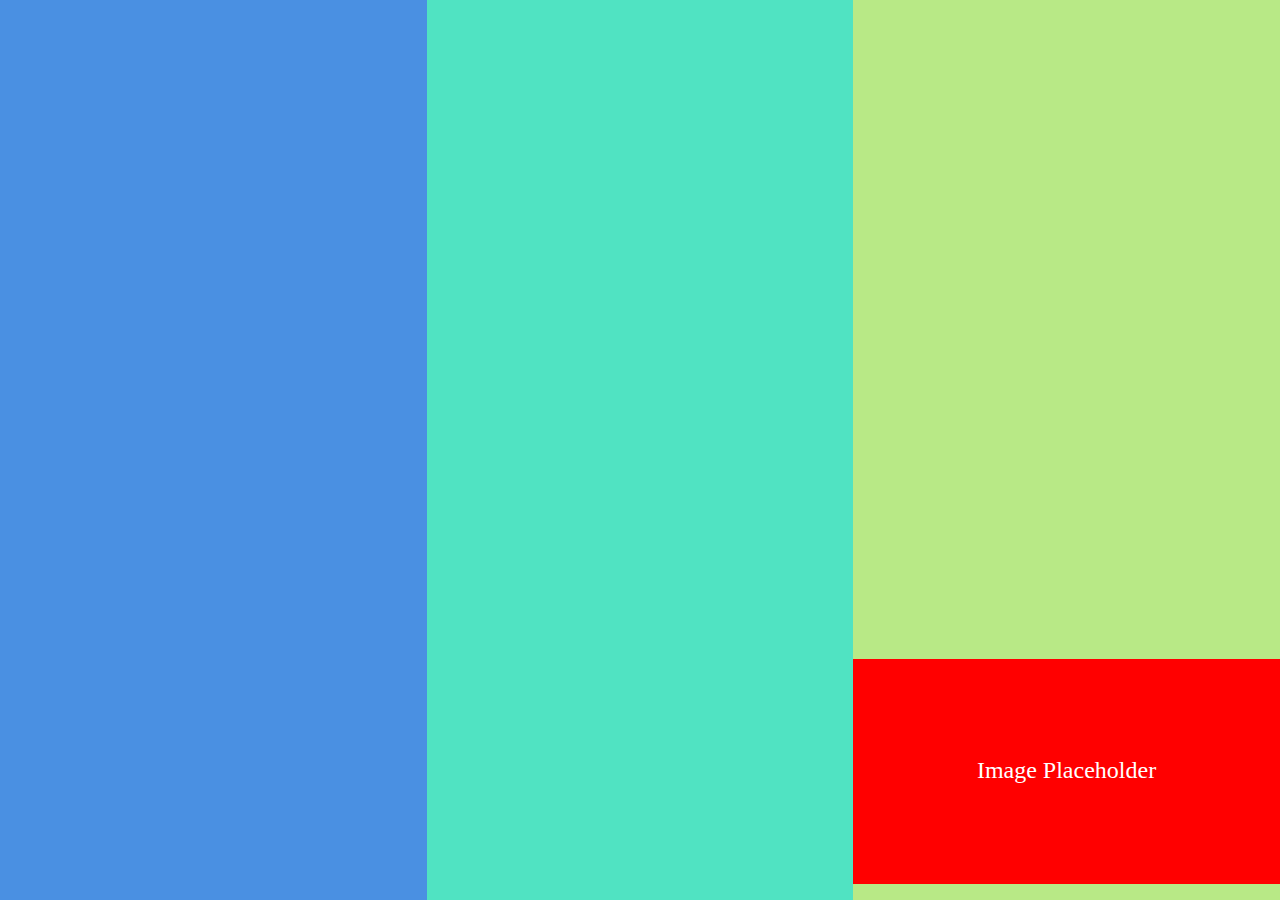
<file: second/index.html>
<!DOCTYPE html>
<html>
<head>
	<link rel="stylesheet" href="style.css"
	<title></title>
</head>
<body>
	<div class="left"></div>
	<div class="middle"></div>
	<div class="right"></div>	
	<div class="bottom">
		<p>Image Placeholder</p>
	</div>
</body>
</html>
</file>
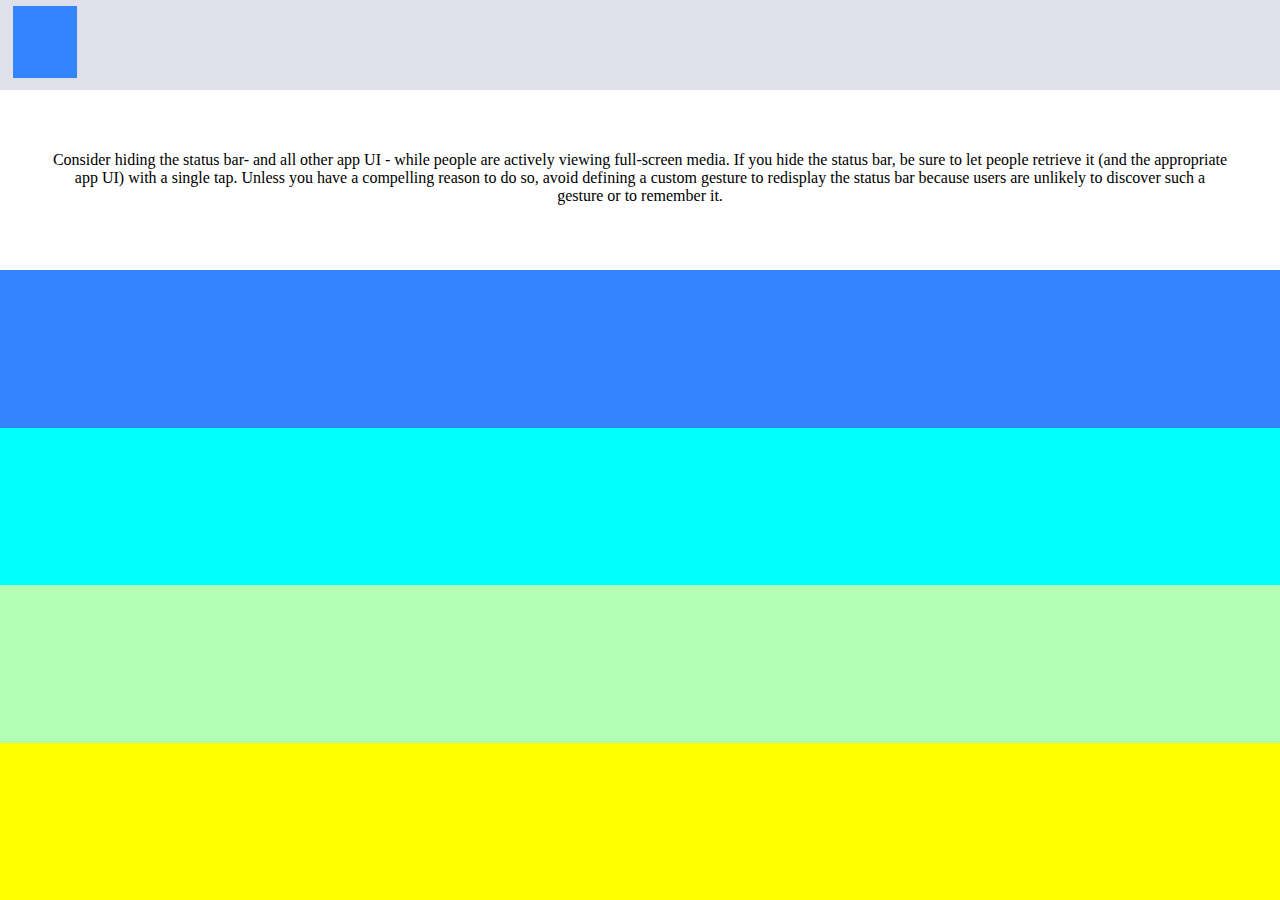
<file: third/index.html>
<!DOCTYPE>
<html>
<head>
  <title></title>
  <link rel="stylesheet" href="style.css">
</head>
<body>
<div class="smallBlue"></div>
<div class="grey"></div>
<div class="white">
	<p>Consider hiding the status bar- and all other app UI - while people are actively viewing full-screen media. If you hide the status bar, be sure to let people retrieve it (and the appropriate app UI) with a single tap. Unless you have a compelling reason to do so, avoid defining a custom gesture to redisplay the status bar because users are unlikely to discover such a gesture or to remember it.
	</p>
</div>
<div class="blue"></div>
<div class="turquoise"></div>
<div class="lime"></div>
<div class="yellow"></div>



</body>
</html>
</file>
<file: second/style.css>
html, body {
	height: 100%;
	width: 100%;
	margin: 0;
	max-height: 100%;
}

.left {
	height: 100%;
	width: 33.33%;
	float: left;
	background-color: #4A90E2;
}

.middle {
	height: 100%;
	width: 33.33%;
	float: left;
	background-color: #50E3C2;
}

.right {
	height: 100%;
	width: 33.33%;
	float: right;
	background-color: #B8E986;
}

.bottom {
	display: inline-block;
	height: 25%;
	width: 33.33%;
	background-color: red;
  text-align: center;
  float: right;
  position: absolute;
  margin-top: 51.5%;
  color: white ;
  font-size: 24px;
}

.bottom p {
  position: relative;
  top: 33%;
}
</file>
<file: third/style.css>
html, body {
  margin: 0%;
}
.grey {
  background-color: #e0e0eb;
  width: 100%;
  height: 10%;
}
.smallBlue {
  background-color: #3385ff;
  float: left;
  height: 8%;
  width: 5%;
  margin: .5% 1%;
}
.white {
  background-color: white;
  height: 20%;
  width: 100%;
  postion: relative;
}
.white p {
  position: absolute;
  top: 15%;
  text-align: center;
  left: 50px;
  right: 50px;
}
.blue {
  background-color: #3385ff;
  height: 17.5%;
  width: 100%;
}
.turquoise {
  background-color: aqua;
  height: 17.5%;
  width: 100%;
}
.lime {
  background-color:  #b3ffb3;
  height: 17.5%;
  width: 100%;
}
.yellow{
  background-color: yellow;
  height: 17.5%;
  width: 100%;
}
</file>
